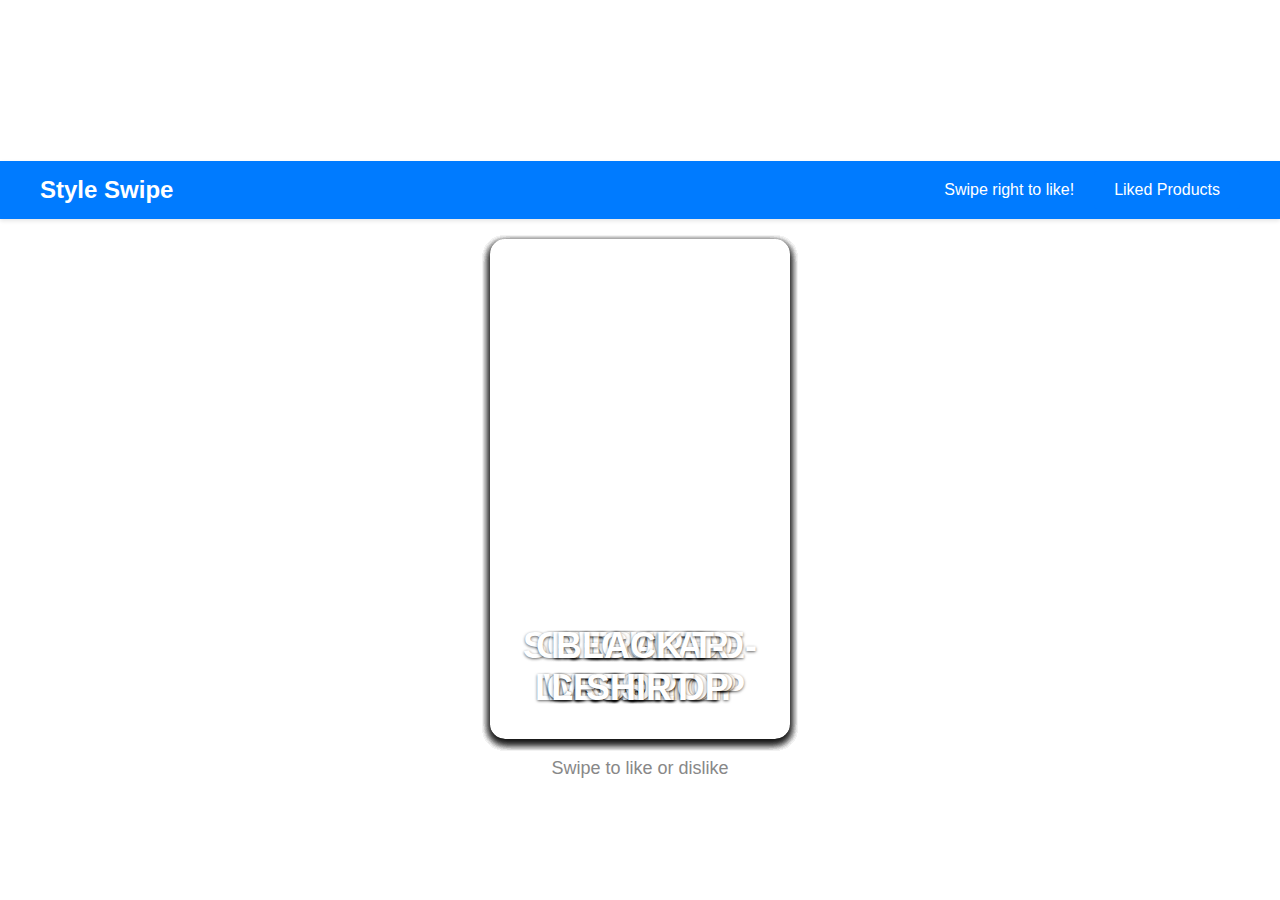
<file: myntra-hack/index.html>
<!DOCTYPE html>
<html lang="en">
  <head>
    <meta charset="UTF-8" />
    <meta name="viewport" content="width=device-width, initial-scale=1.0" />
    <title>Fashion Swipe</title>
    <link rel="stylesheet" href="styles.css" />
  </head>
  <body>
    <nav class="navbar">
      <div class="navbar-content">
        <div class="navbar-brand">
          <span class="navbar-text">Style Swipe</span>
        </div>
        <div class="navbar-actions">
          <span class="navbar-text">Swipe right to like!</span>
          <button id="viewLikedBtn" class="btn btn-primary">
            <a href="liked-products.html">Liked Products</a>
          </button>
        </div>
      </div>
    </nav>

    <div class="container">
      <div class="App" id="app"></div>
    </div>

    <script src="script.js"></script>
  </body>
</html>
</file>
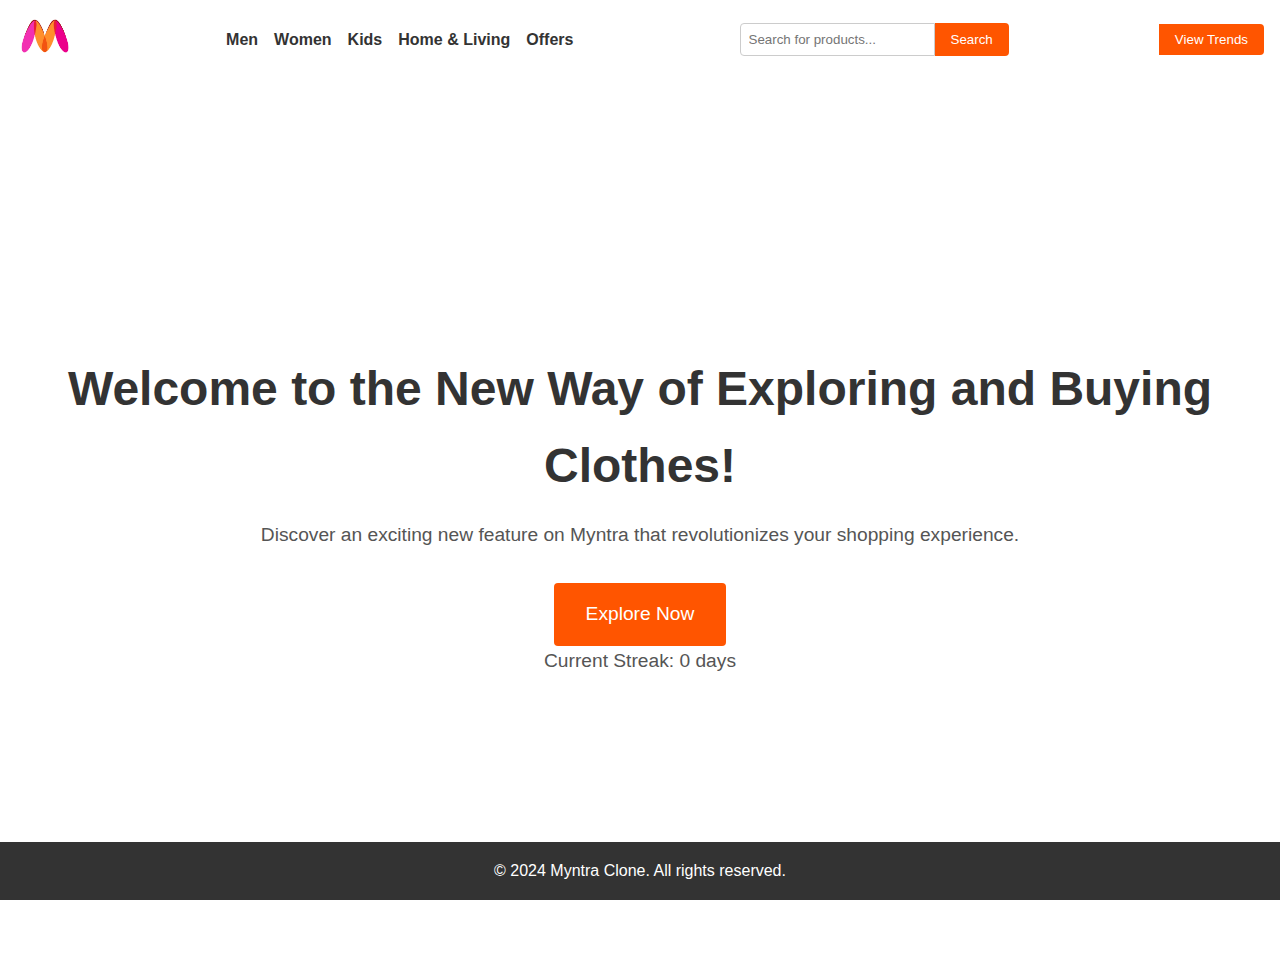
<file: myntra-hack/home.html>
<!DOCTYPE html>
<html lang="en">
  <head>
    <meta charset="UTF-8" />
    <meta name="viewport" content="width=device-width, initial-scale=1.0" />
    <title>Myntra Clone</title>
    <link rel="stylesheet" href="home.css" />
  </head>
  <body>
    <header>
      <nav>
        <div class="logo">
          <img src="logo.webp" alt="Myntra Logo" />
        </div>
        <ul class="nav-links">
          <li><a href="#">Men</a></li>
          <li><a href="#">Women</a></li>
          <li><a href="#">Kids</a></li>
          <li><a href="#">Home & Living</a></li>
          <li><a href="#">Offers</a></li>
        </ul>
        <div class="search-bar">
          <input type="text" placeholder="Search for products..." />
          <button type="button">Search</button>
        </div>
        <div class="analysis-button">
          <button
            type="button"
            onclick="window.location.href = 'http://127.0.0.1:8000/app/visuals';"
          >
            View Trends
          </button>
        </div>
      </nav>
    </header>

    <main>
      <section class="landing">
        <div class="landing-content">
          <h1>Welcome to the New Way of Exploring and Buying Clothes!</h1>
          <p>
            Discover an exciting new feature on Myntra that revolutionizes your
            shopping experience.
          </p>
          <a href="index.html" class="explore-button" onclick="maintainStreak()"
            >Explore Now</a
          >
          <p class="streak-info" id="streakDisplay"></p>
        </div>
      </section>
    </main>

    <footer>
      <p>&copy; 2024 Myntra Clone. All rights reserved.</p>
    </footer>

    <script src="index.js"></script>
    <script>
      // Function to display streak
      function displayStreak() {
        let currentStreak =
          parseInt(localStorage.getItem("currentStreak")) || 0;
        document.getElementById(
          "streakDisplay"
        ).textContent = `Current Streak: ${currentStreak} days`;
      }

      // Call displayStreak on page load
      displayStreak();
    </script>
  </body>
</html>
</file>
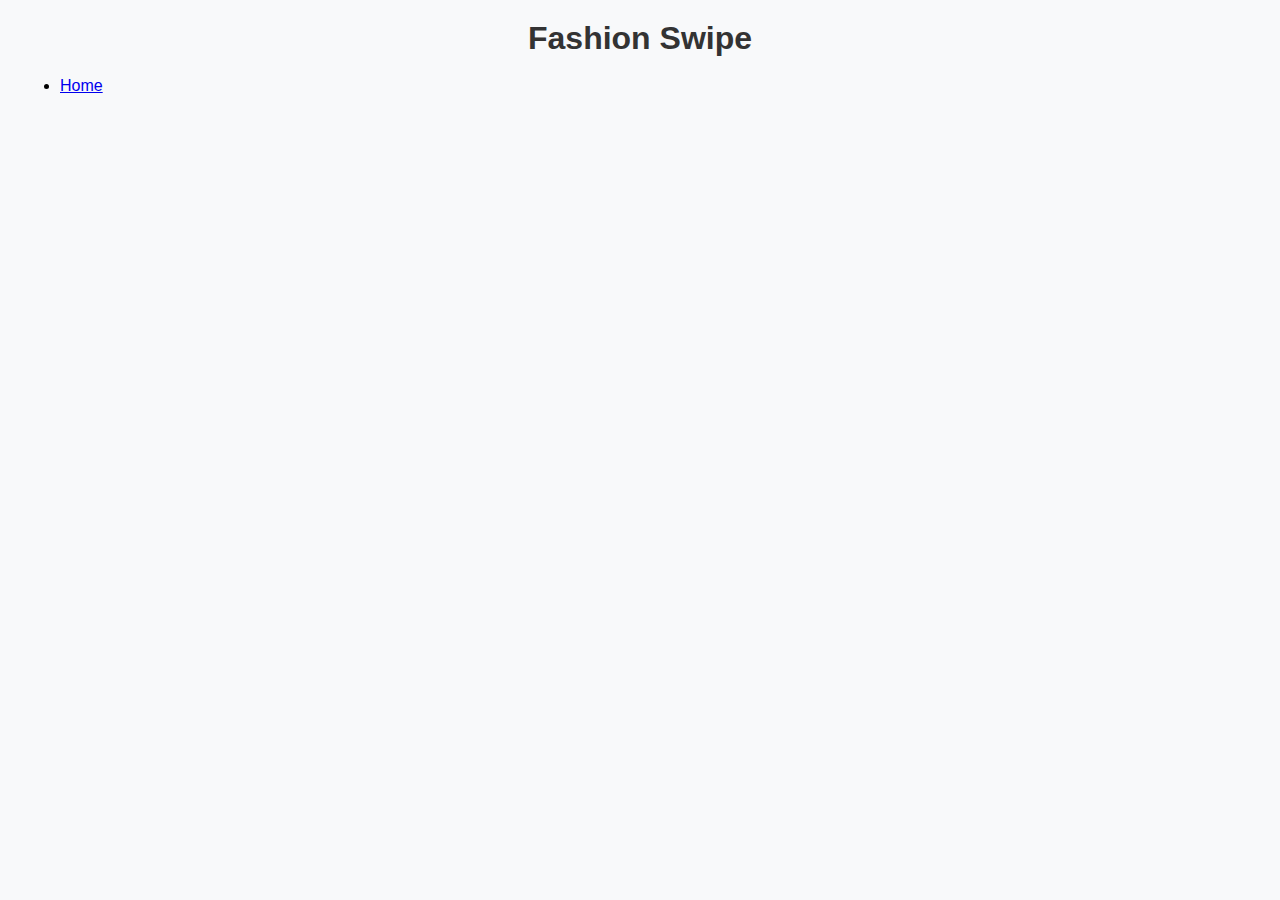
<file: myntra-hack/liked-products.html>
<!DOCTYPE html>
<html lang="en">
  <head>
    <meta charset="UTF-8" />
    <meta name="viewport" content="width=device-width, initial-scale=1.0" />
    <title>Liked Products</title>
    <link rel="stylesheet" href="liked-products.css" />
  </head>
  <body>
    <header class="navbar">
      <div class="container">
        <h1 class="logo">Fashion Swipe</h1>
        <nav>
          <ul class="nav-links">
            <li><a href="index.html">Home</a></li>
          </ul>
        </nav>
      </div>
    </header>

    <main class="liked-products-page">
      <div class="liked-products-container" id="likedProductsContainer">
        <!-- Liked products will be dynamically inserted here -->
      </div>
    </main>

    <script src="liked-products.js"></script>
  </body>
</html>
</file>
<file: myntra-hack/styles.css>
body {
  margin: 0;
  font-family: "Segoe UI", "Roboto", "Oxygen", "Ubuntu", "Cantarell",
    "Fira Sans", "Droid Sans", "Helvetica Neue", sans-serif;
  -webkit-font-smoothing: antialiased;
  -moz-osx-font-smoothing: grayscale;
  display: flex;
  flex-direction: column;
  align-items: center;
  justify-content: center;
  height: 100vh;
  background: url("https://images.pexels.com/photos/1308754/pexels-photo-1308754.jpeg")
    no-repeat center center fixed;
  background-size: cover;
  overflow: hidden;
}

.navbar {
  width: 100%;
  background-color: #007bff; /* Bootstrap primary blue color */
  color: #fff;
  padding: 10px 0;
  box-shadow: 0 2px 4px rgba(0, 0, 0, 0.1);
}

.navbar-content {
  display: flex;
  justify-content: space-between;
  align-items: center;
  max-width: 1200px;
  margin: 0 auto;
  padding: 0 20px;
}

.navbar-brand {
  font-size: 1.5rem;
  font-weight: bold;
}

.navbar-actions {
  display: flex;
  align-items: center;
}

.navbar-text {
  margin-right: 20px;
}

.container {
  display: flex;
  flex-direction: column;
  align-items: center;
  margin-top: 20px; /* Adjust margin to create space between navbar and App */
}

.App {
  position: relative;
  height: 500px;
  width: 300px;
}

.card {
  position: absolute;
  top: 0;
  left: 0;
  right: 0;
  bottom: 0;
  background-repeat: no-repeat;
  background-size: cover;
  background-position: center;
  box-shadow: 0 4px 8px rgba(0, 0, 0, 0.2);
  border-radius: 15px;
  height: 100%;
  width: 100%;
  margin: auto;
  cursor: grab;
  transition: transform 0.3s ease, opacity 0.3s ease;
  display: flex;
  align-items: flex-end;
  justify-content: center;
  color: #fff;
  font-size: 24px;
  font-weight: bold;
  text-shadow: 0 1px 3px rgba(0, 0, 0, 0.6);
  padding: 20px;
  box-sizing: border-box;
  background-blend-mode: multiply;
  user-select: none; /* Prevent text selection */
  -webkit-user-select: none;
  -moz-user-select: none;
  -ms-user-select: none;
}

.card-text {
  position: absolute;
  bottom: 20px;
  left: 20px;
  right: 20px;
  text-align: center;
  color: #fff;
  text-shadow: 0 1px 3px rgba(0, 0, 0, 0.6);
  font-size: 1.2rem;
  font-weight: bold;
  text-transform: uppercase;
}

#app::before {
  content: "Swipe to like or dislike";
  position: absolute;
  bottom: -40px;
  width: 100%;
  text-align: center;
  color: #888;
  font-size: 18px;
}

.card-content {
  position: absolute;
  bottom: 10px;
  left: 10px;
  right: 10px;
  color: white;
  text-shadow: 1px 1px 2px black;
}

.card-text {
  font-size: 1.5em;
  font-weight: bold;
}

.card-tags {
  font-size: 1em;
  margin-top: 5px;
}

/* Add styles for the button */
.btn {
  padding: 10px 20px;
  background-color: #007bff; /* Bootstrap primary blue color */
  color: #fff;
  font-size: 16px;
  border: none;
  cursor: pointer;
  border-radius: 4px;
  transition: background-color 0.3s ease;
}

/* Hover effect */
.btn:hover {
  background-color: #0056b3; /* Darker shade of blue on hover */
}

a {
  text-decoration: none;
  color: #fff;
}
</file>
<file: myntra-hack/home.css>
/* Reset and basic styles */
* {
  margin: 0;
  padding: 0;
  box-sizing: border-box;
}

body {
  font-family: Arial, sans-serif;
  line-height: 1.6;
  background-color: #f0f0f0;
}

header {
  background-color: #ffffff;
  padding: 1rem;
  box-shadow: 0 2px 4px rgba(0, 0, 0, 0.1);
}

.logo img {
  height: 40px;
  width: auto;
}

nav {
  display: flex;
  justify-content: space-between;
  align-items: center;
}

.nav-links {
  display: flex;
  list-style-type: none;
}

.nav-links li {
  margin-right: 1rem;
}

.nav-links a {
  text-decoration: none;
  color: #333;
  font-weight: bold;
  transition: color 0.3s ease;
}

.nav-links a:hover {
  color: #ff5500; /* Highlight color on hover */
}

.search-bar {
  display: flex;
}

.search-bar input[type="text"] {
  padding: 0.5rem;
  border: 1px solid #ccc;
  border-radius: 4px 0 0 4px;
}

button {
  padding: 0.5rem 1rem;
  background-color: #ff5500;
  color: #fff;
  border: none;
  border-radius: 0 4px 4px 0;
  cursor: pointer;
  transition: background-color 0.3s ease;
}

button:hover {
  background-color: #e04400; /* Darker shade on hover */
}

/* Landing Section Styles */
.landing {
  height: 100vh;
  display: flex;
  justify-content: center;
  align-items: center;
  background-color: #ffffff; /* Light background */
}

.landing-content {
  text-align: center;
  animation: fadeInUp 1s ease-out forwards;
}

.landing-content h1 {
  font-size: 3rem;
  margin-bottom: 1rem;
  color: #333; /* Dark text color */
}

.landing-content p {
  font-size: 1.2rem;
  color: #555; /* Medium gray text color */
  margin-bottom: 2rem;
}

.explore-button {
  display: inline-block;
  padding: 1rem 2rem;
  background-color: #ff5500;
  color: #fff;
  text-decoration: none;
  font-size: 1.2rem;
  border-radius: 4px;
  transition: background-color 0.3s ease;
  animation: bounce 1s infinite alternate;
}

.explore-button:hover {
  background-color: #e04400;
}

@keyframes fadeInUp {
  0% {
    opacity: 0;
    transform: translateY(20px);
  }
  100% {
    opacity: 1;
    transform: translateY(0);
  }
}

@keyframes bounce {
  0% {
    transform: translateY(0);
  }
  100% {
    transform: translateY(-10px);
  }
}

footer {
  position: fixed;
  bottom: 0;
  width: 100%;
  background-color: #333;
  color: #fff;
  text-align: center;
  padding: 1rem 0;
}
</file>
<file: myntra-hack/liked-products.css>
/* Reset default browser styles */
body,
h1,
h2,
h3,
p,
div {
  margin: 0;
  padding: 0;
  box-sizing: border-box;
}

body {
  font-family: "Segoe UI", "Roboto", "Oxygen", "Ubuntu", "Cantarell",
    "Fira Sans", "Droid Sans", "Helvetica Neue", sans-serif;
  -webkit-font-smoothing: antialiased;
  -moz-osx-font-smoothing: grayscale;
  background-color: #f8f9fa;
  padding: 20px;
}

h1 {
  text-align: center;
  margin-bottom: 20px;
  color: #333;
}

.liked-products-container {
  display: flex;
  flex-wrap: wrap;
  gap: 20px;
  justify-content: center;
}

.product {
  background-color: #fff;
  border: 1px solid #ddd;
  border-radius: 8px;
  box-shadow: 0 4px 8px rgba(0, 0, 0, 0.1);
  overflow: hidden;
  width: 200px;
  transition: transform 0.3s ease;
}

.product:hover {
  transform: translateY(-10px);
}

.product-image {
  background-size: cover;
  background-position: center;
  height: 200px;
}

.product-content {
  padding: 10px;
  text-align: center;
}

.product-text {
  font-size: 1.2em;
  margin-bottom: 10px;
  color: #333;
}

.product-btn {
  background-color: #007bff;
  color: white;
  border: none;
  padding: 10px;
  border-radius: 4px;
  cursor: pointer;
  width: 100%;
  transition: background-color 0.3s ease;
}

.product-btn:hover {
  background-color: #0056b3;
}
</file>
